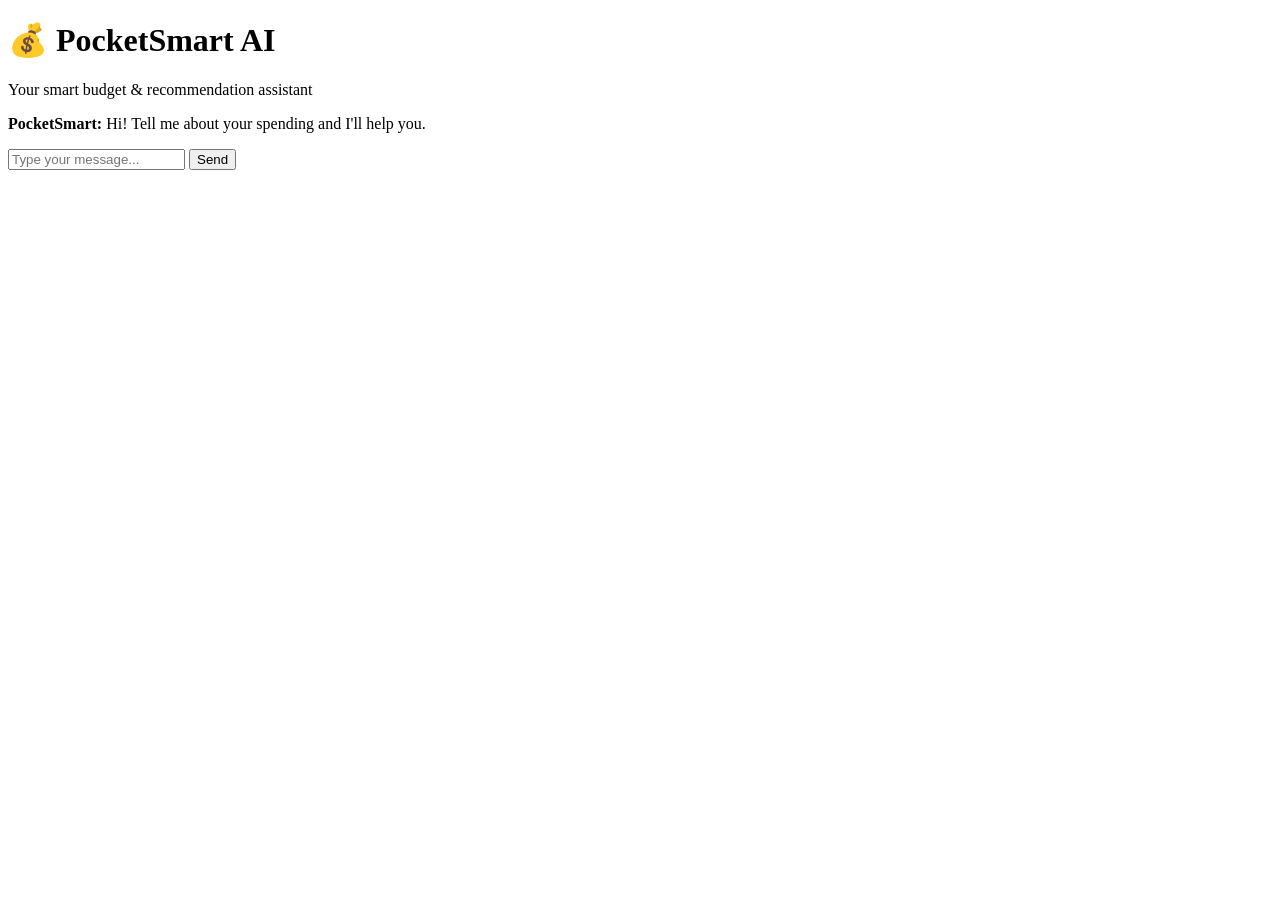
<file: index.html>
<!DOCTYPE html>
<html lang="en">
<head>
    <meta charset="UTF-8">
    <meta name="viewport" content="width=device-width, initial-scale=1.0">
    <title>PocketSmart AI</title>
</head>

<body>

    <h1>💰 PocketSmart AI</h1>

    <p>Your smart budget & recommendation assistant</p>

    <div id="chat-box">
        <p><strong>PocketSmart:</strong> Hi! Tell me about your spending and I'll help you.</p>
    </div>

    <input
        type="text"
        id="message"
        placeholder="Type your message..."
    >

    <button onclick="sendMessage()">Send</button>

    <script>
        async function sendMessage() {
            const input = document.getElementById("message");
            const chatBox = document.getElementById("chat-box");

            const message = input.value.trim();

            if (!message) {
                return;
            }

            chatBox.innerHTML += `
                <p><strong>You:</strong> ${message}</p>
            `;

            input.value = "";

            try {
                const response = await fetch("/chat", {
                    method: "POST",
                    headers: {
                        "Content-Type": "application/json"
                    },
                    body: JSON.stringify({
                        message: message
                    })
                });

                const data = await response.json();

                chatBox.innerHTML += `
                    <p><strong>PocketSmart:</strong> ${data.response}</p>
                `;

            } catch (error) {
                chatBox.innerHTML += `
                    <p><strong>Error:</strong> Could not connect to the server.</p>
                `;
            }
        }
    </script>

</body>
</html>
</file>
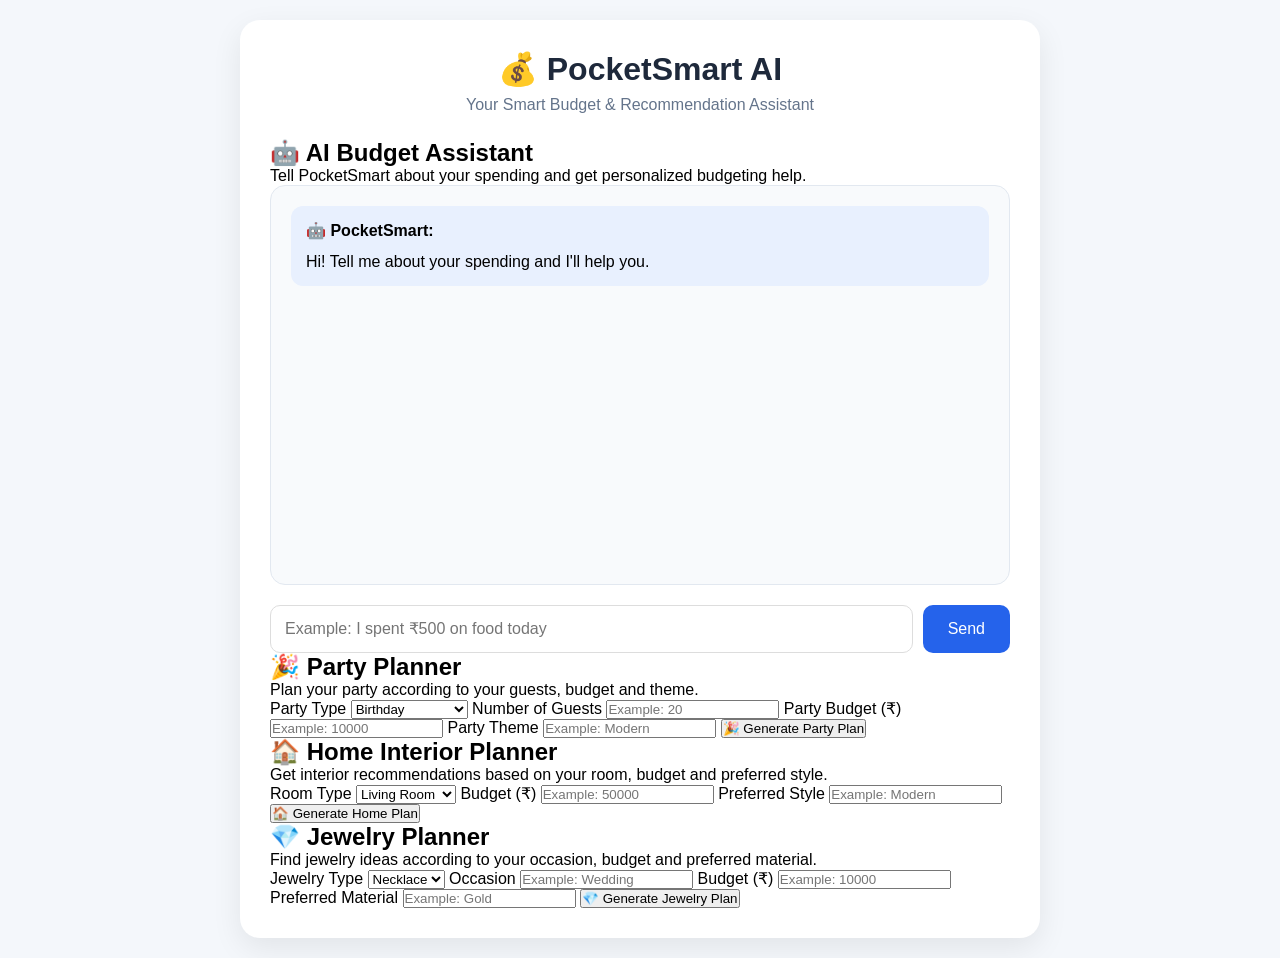
<file: templates/index.html>
<!DOCTYPE html>
<html lang="en">

<head>
    <meta charset="UTF-8">
    <meta name="viewport" content="width=device-width, initial-scale=1.0">

    <title>PocketSmart AI</title>

    <link rel="stylesheet" href="/static/style.css">
</head>

<body>

<div class="container">

    <h1>💰 PocketSmart AI</h1>

    <p class="subtitle">
        Your Smart Budget & Recommendation Assistant
    </p>


    <!-- =========================
         AI CHAT
    ========================== -->

    <div class="planner-card">

        <h2>🤖 AI Budget Assistant</h2>

        <p>
            Tell PocketSmart about your spending and get personalized budgeting help.
        </p>

        <div id="chat-box" class="chat-box">

            <div class="bot-message">
                <strong>🤖 PocketSmart:</strong>
                <p>
                    Hi! Tell me about your spending and I'll help you.
                </p>
            </div>

        </div>

        <div class="input-area">

            <input
                type="text"
                id="message"
                placeholder="Example: I spent ₹500 on food today"
                onkeydown="handleKeyPress(event)"
            >

            <button onclick="sendMessage()">
                Send
            </button>

        </div>

    </div>


    <!-- =========================
         PLANNERS
    ========================== -->

    <div class="planner-grid">


        <!-- PARTY PLANNER -->

        <div class="planner-card">

            <h2>🎉 Party Planner</h2>

            <p>
                Plan your party according to your guests, budget and theme.
            </p>

            <label for="party-type">
                Party Type
            </label>

            <select id="party-type">

                <option value="Birthday">Birthday</option>
                <option value="Wedding">Wedding</option>
                <option value="Anniversary">Anniversary</option>
                <option value="Baby Shower">Baby Shower</option>
                <option value="House Party">House Party</option>
                <option value="Engagement">Engagement</option>
                <option value="Corporate Party">Corporate Party</option>
                <option value="Other">Other</option>

            </select>


            <label for="party-guests">
                Number of Guests
            </label>

            <input
                type="number"
                id="party-guests"
                placeholder="Example: 20"
                min="1"
            >


            <label for="party-budget">
                Party Budget (₹)
            </label>

            <input
                type="number"
                id="party-budget"
                placeholder="Example: 10000"
                min="1"
            >


            <label for="party-theme">
                Party Theme
            </label>

            <input
                type="text"
                id="party-theme"
                placeholder="Example: Modern"
            >


            <button onclick="generatePartyRecommendation()">
                🎉 Generate Party Plan
            </button>

        </div>


        <!-- HOME PLANNER -->

        <div class="planner-card">

            <h2>🏠 Home Interior Planner</h2>

            <p>
                Get interior recommendations based on your room,
                budget and preferred style.
            </p>


            <label for="room-type">
                Room Type
            </label>

            <select id="room-type">

                <option value="Living Room">Living Room</option>
                <option value="Bedroom">Bedroom</option>
                <option value="Kitchen">Kitchen</option>
                <option value="Dining Room">Dining Room</option>
                <option value="Study Room">Study Room</option>
                <option value="Balcony">Balcony</option>

            </select>


            <label for="home-budget">
                Budget (₹)
            </label>

            <input
                type="number"
                id="home-budget"
                placeholder="Example: 50000"
                min="1"
            >


            <label for="home-style">
                Preferred Style
            </label>

            <input
                type="text"
                id="home-style"
                placeholder="Example: Modern"
            >


            <button onclick="generateHomeRecommendation()">
                🏠 Generate Home Plan
            </button>

        </div>


        <!-- JEWELRY PLANNER -->

        <div class="planner-card">

            <h2>💎 Jewelry Planner</h2>

            <p>
                Find jewelry ideas according to your occasion,
                budget and preferred material.
            </p>


            <label for="jewelry-type">
                Jewelry Type
            </label>

            <select id="jewelry-type">

                <option value="Necklace">Necklace</option>
                <option value="Earrings">Earrings</option>
                <option value="Ring">Ring</option>
                <option value="Bracelet">Bracelet</option>
                <option value="Bangle">Bangle</option>
                <option value="Pendant">Pendant</option>

            </select>


            <label for="jewelry-occasion">
                Occasion
            </label>

            <input
                type="text"
                id="jewelry-occasion"
                placeholder="Example: Wedding"
            >


            <label for="jewelry-budget">
                Budget (₹)
            </label>

            <input
                type="number"
                id="jewelry-budget"
                placeholder="Example: 10000"
                min="1"
            >


            <label for="jewelry-material">
                Preferred Material
            </label>

            <input
                type="text"
                id="jewelry-material"
                placeholder="Example: Gold"
            >


            <button onclick="generateJewelryRecommendation()">
                💎 Generate Jewelry Plan
            </button>

        </div>

    </div>

</div>


<script>

/* =========================================
   LOADING INDICATOR
========================================= */

function showLoading(chatBox) {

    removeLoading();

    const loading = document.createElement("div");

    loading.className = "loading-message";
    loading.id = "loading-message";

    loading.innerHTML = `
        <strong>🤖 PocketSmart:</strong>
        Thinking
        <span class="loading-dots">
            <span></span>
            <span></span>
            <span></span>
        </span>
    `;

    chatBox.appendChild(loading);

    chatBox.scrollTop = chatBox.scrollHeight;
}


function removeLoading() {

    const loading =
        document.getElementById("loading-message");

    if (loading) {
        loading.remove();
    }
}


/* =========================================
   CHAT
========================================= */

async function sendMessage() {

    const input =
        document.getElementById("message");

    const chatBox =
        document.getElementById("chat-box");

    const message =
        input.value.trim();

    if (!message) {
        return;
    }


    chatBox.innerHTML += `
        <div class="user-message">

            <strong>👤 You:</strong>

            <p>
                ${escapeHtml(message)}
            </p>

        </div>
    `;

    input.value = "";

    showLoading(chatBox);


    try {

        const response = await fetch(
            "/chat",
            {
                method: "POST",

                headers: {
                    "Content-Type": "application/json"
                },

                body: JSON.stringify({
                    message: message
                })
            }
        );


        const data =
            await response.json();


        removeLoading();


        if (!response.ok) {

            throw new Error(
                getErrorMessage(data)
            );

        }


        chatBox.innerHTML += `
            <div class="bot-message">

                <strong>🤖 PocketSmart:</strong>

                <div class="response-text">
                    ${formatResponse(data.response)}
                </div>

            </div>
        `;


        chatBox.scrollTop =
            chatBox.scrollHeight;


    } catch (error) {

        removeLoading();

        chatBox.innerHTML += `
            <div class="error-message">

                <strong>⚠️ Error:</strong>

                <p>
                    ${escapeHtml(error.message)}
                </p>

            </div>
        `;

    }

}


/* =========================================
   ENTER KEY
========================================= */

function handleKeyPress(event) {

    if (event.key === "Enter") {
        sendMessage();
    }

}


/* =========================================
   PARTY PLANNER
========================================= */

async function generatePartyRecommendation() {

    const partyType =
        document.getElementById("party-type").value;

    const guests =
        document.getElementById("party-guests").value.trim();

    const budget =
        document.getElementById("party-budget").value.trim();

    const theme =
        document.getElementById("party-theme").value.trim();

    const chatBox =
        document.getElementById("chat-box");


    if (!guests || !budget) {

        alert(
            "Please enter the number of guests and your party budget."
        );

        return;
    }


    chatBox.innerHTML += `
        <div class="user-message">

            <strong>👤 Party Request:</strong>

            <p>
                ${escapeHtml(partyType)}
                |
                ${escapeHtml(guests)} guests
                |
                ₹${escapeHtml(budget)}
                |
                ${escapeHtml(theme || "No theme specified")}
            </p>

        </div>
    `;


    showLoading(chatBox);


    try {

        const response =
            await fetch(
                "/generate-party",
                {
                    method: "POST",

                    headers: {
                        "Content-Type": "application/json"
                    },

                    body: JSON.stringify({

                        party_type: partyType,

                        guests: guests,

                        budget: budget,

                        theme: theme

                    })
                }
            );


        const data =
            await response.json();


        removeLoading();


        if (!response.ok) {

            throw new Error(
                getErrorMessage(data)
            );

        }


        chatBox.innerHTML += `
            <div class="bot-message">

                <strong>🤖 PocketSmart:</strong>

                <div class="response-text">
                    ${formatResponse(data.response)}
                </div>

            </div>
        `;


        chatBox.scrollTop =
            chatBox.scrollHeight;


    } catch (error) {

        removeLoading();

        chatBox.innerHTML += `
            <div class="error-message">

                <strong>⚠️ Error:</strong>

                <p>
                    ${escapeHtml(error.message)}
                </p>

            </div>
        `;

    }

}


/* =========================================
   HOME PLANNER
========================================= */

async function generateHomeRecommendation() {

    const roomType =
        document.getElementById("room-type").value;

    const budget =
        document.getElementById("home-budget").value.trim();

    const style =
        document.getElementById("home-style").value.trim();

    const chatBox =
        document.getElementById("chat-box");


    if (!budget) {

        alert(
            "Please enter your home interior budget."
        );

        return;
    }


    chatBox.innerHTML += `
        <div class="user-message">

            <strong>👤 Home Request:</strong>

            <p>
                ${escapeHtml(roomType)}
                |
                ₹${escapeHtml(budget)}
                |
                ${escapeHtml(style || "No style specified")}
            </p>

        </div>
    `;


    showLoading(chatBox);


    try {

        const response =
            await fetch(
                "/generate-home",
                {
                    method: "POST",

                    headers: {
                        "Content-Type": "application/json"
                    },

                    body: JSON.stringify({

                        room_type: roomType,

                        budget: budget,

                        style: style

                    })
                }
            );


        const data =
            await response.json();


        removeLoading();


        if (!response.ok) {

            throw new Error(
                getErrorMessage(data)
            );

        }


        chatBox.innerHTML += `
            <div class="bot-message">

                <strong>🤖 PocketSmart:</strong>

                <div class="response-text">
                    ${formatResponse(data.response)}
                </div>

            </div>
        `;


        chatBox.scrollTop =
            chatBox.scrollHeight;


    } catch (error) {

        removeLoading();

        chatBox.innerHTML += `
            <div class="error-message">

                <strong>⚠️ Error:</strong>

                <p>
                    ${escapeHtml(error.message)}
                </p>

            </div>
        `;

    }

}


/* =========================================
   JEWELRY PLANNER
========================================= */

async function generateJewelryRecommendation() {

    const jewelryType =
        document.getElementById("jewelry-type").value;

    const occasion =
        document.getElementById("jewelry-occasion").value.trim();

    const budget =
        document.getElementById("jewelry-budget").value.trim();

    const material =
        document.getElementById("jewelry-material").value.trim();

    const chatBox =
        document.getElementById("chat-box");


    if (!occasion || !budget) {

        alert(
            "Please enter the occasion and jewelry budget."
        );

        return;
    }


    chatBox.innerHTML += `
        <div class="user-message">

            <strong>👤 Jewelry Request:</strong>

            <p>
                ${escapeHtml(jewelryType)}
                |
                ${escapeHtml(occasion)}
                |
                ₹${escapeHtml(budget)}
                |
                ${escapeHtml(material || "No material specified")}
            </p>

        </div>
    `;


    showLoading(chatBox);


    try {

        const response =
            await fetch(
                "/generate-jewelry",
                {
                    method: "POST",

                    headers: {
                        "Content-Type": "application/json"
                    },

                    body: JSON.stringify({

                        jewelry_type: jewelryType,

                        occasion: occasion,

                        budget: budget,

                        material: material

                    })
                }
            );


        const data =
            await response.json();


        removeLoading();


        if (!response.ok) {

            throw new Error(
                getErrorMessage(data)
            );

        }


        chatBox.innerHTML += `
            <div class="bot-message">

                <strong>🤖 PocketSmart:</strong>

                <div class="response-text">
                    ${formatResponse(data.response)}
                </div>

            </div>
        `;


        chatBox.scrollTop =
            chatBox.scrollHeight;


    } catch (error) {

        removeLoading();

        chatBox.innerHTML += `
            <div class="error-message">

                <strong>⚠️ Error:</strong>

                <p>
                    ${escapeHtml(error.message)}
                </p>

            </div>
        `;

    }

}


/* =========================================
   ERROR HANDLING
========================================= */

function getErrorMessage(data) {

    if (!data) {
        return "Request failed.";
    }


    if (typeof data.detail === "string") {
        return data.detail;
    }


    if (Array.isArray(data.detail)) {

        return data.detail
            .map(item => {

                if (item.msg) {
                    return item.msg;
                }

                return JSON.stringify(item);

            })
            .join(", ");

    }


    return JSON.stringify(data);

}


/* =========================================
   RESPONSE FORMATTING
========================================= */

function formatResponse(text) {

    if (!text) {
        return "No response received.";
    }


    let result =
        escapeHtml(String(text));


    /*
       Bold:
       **text**
    */

    result =
        result.replace(
            /\*\*(.*?)\*\*/g,
            "<strong>$1</strong>"
        );


    /*
       Headings:
       ### Heading
    */

    result =
        result.replace(
            /^### (.*)$/gm,
            "<h3>$1</h3>"
        );


    result =
        result.replace(
            /^## (.*)$/gm,
            "<h2>$1</h2>"
        );


    /*
       Bullet points
    */

    result =
        result.replace(
            /^\* (.*)$/gm,
            "• $1"
        );


    /*
       Horizontal rules
    */

    result =
        result.replace(
            /^---$/gm,
            "<hr>"
        );


    /*
       New lines
    */

    result =
        result.replace(
            /\n/g,
            "<br>"
        );


    return result;

}


/* =========================================
   HTML ESCAPING
========================================= */

function escapeHtml(text) {

    const div =
        document.createElement("div");

    div.textContent = text;

    return div.innerHTML;

}

</script>

</body>
</html>
</file>
<file: static/style.css>
* {
    box-sizing: border-box;
    margin: 0;
    padding: 0;
}


body {
    font-family: Arial, sans-serif;

    background: #f4f7fb;

    min-height: 100vh;

    display: flex;
    justify-content: center;
    align-items: center;

    padding: 20px;
}


.container {
    width: 100%;
    max-width: 800px;

    background: white;

    padding: 30px;

    border-radius: 20px;

    box-shadow:
        0 10px 30px rgba(0, 0, 0, 0.08);
}


/* ============================= */
/* HEADER */
/* ============================= */

h1 {
    text-align: center;

    margin-bottom: 8px;

    color: #1e293b;
}


.subtitle {
    text-align: center;

    color: #64748b;

    margin-bottom: 25px;
}


/* ============================= */
/* FEATURE BUTTONS */
/* ============================= */

.feature-buttons {
    display: grid;

    grid-template-columns:
        repeat(3, 1fr);

    gap: 12px;

    margin-bottom: 20px;
}


.feature-buttons button {
    padding: 14px 10px;

    border: none;

    border-radius: 12px;

    background: #2563eb;

    color: white;

    font-size: 15px;

    cursor: pointer;

    transition: 0.2s;
}


.feature-buttons button:hover {
    transform: translateY(-2px);

    opacity: 0.9;
}


/* ============================= */
/* HOME INTERIOR FORM */
/* ============================= */

.feature-form {
    display: none;

    background: #f8fafc;

    padding: 20px;

    border-radius: 15px;

    margin-bottom: 20px;

    border: 1px solid #e2e8f0;
}


.feature-form h2 {
    margin-bottom: 20px;

    color: #1e293b;
}


.feature-form label {
    display: block;

    margin-top: 14px;

    margin-bottom: 6px;

    font-weight: bold;

    color: #334155;
}


.feature-form input,
.feature-form select {
    width: 100%;

    padding: 12px;

    border: 1px solid #cbd5e1;

    border-radius: 10px;

    font-size: 15px;

    background: white;
}


.feature-form input:focus,
.feature-form select:focus {
    outline: none;

    border-color: #2563eb;
}


.feature-form > button {
    width: 100%;

    margin-top: 20px;

    padding: 14px;

    border: none;

    border-radius: 10px;

    background: #16a34a;

    color: white;

    font-size: 16px;

    cursor: pointer;
}


.feature-form > button:hover {
    opacity: 0.9;
}


/* ============================= */
/* CHAT BOX */
/* ============================= */

.chat-box {
    height: 400px;

    overflow-y: auto;

    padding: 20px;

    background: #f8fafc;

    border-radius: 15px;

    margin-bottom: 20px;

    border: 1px solid #e2e8f0;
}


/* ============================= */
/* CHAT MESSAGES */
/* ============================= */

.bot-message,
.user-message {
    padding: 12px 15px;

    margin-bottom: 12px;

    border-radius: 12px;

    line-height: 1.6;
}


.bot-message {
    background: #e8f0fe;

    text-align: left;
}


.user-message {
    background: #dbeafe;

    text-align: right;
}


.bot-message p,
.user-message p {
    margin-top: 5px;
}


/* ============================= */
/* GEMINI RESPONSE */
/* ============================= */

.response-text {
    margin-top: 8px;

    line-height: 1.7;
}


.response-text h1,
.response-text h2,
.response-text h3 {
    margin-top: 15px;

    margin-bottom: 8px;

    text-align: left;
}


.response-text hr {
    border: none;

    border-top: 1px solid #cbd5e1;

    margin: 15px 0;
}


/* ============================= */
/* INPUT AREA */
/* ============================= */

.input-area {
    display: flex;

    gap: 10px;
}


.input-area input {
    flex: 1;

    padding: 14px;

    border: 1px solid #ddd;

    border-radius: 10px;

    font-size: 16px;
}


.input-area input:focus {
    outline: none;

    border-color: #2563eb;
}


.input-area button {
    padding: 14px 25px;

    border: none;

    border-radius: 10px;

    background: #2563eb;

    color: white;

    font-size: 16px;

    cursor: pointer;
}


.input-area button:hover {
    opacity: 0.9;
}


/* ============================= */
/* ERROR MESSAGE */
/* ============================= */

.error-message {
    padding: 12px;

    margin-bottom: 12px;

    border-radius: 10px;

    background: #fee2e2;

    color: #991b1b;
}


/* ============================= */
/* MOBILE RESPONSIVE DESIGN */
/* ============================= */

@media (max-width: 600px) {

    .container {
        padding: 20px;
    }


    .feature-buttons {
        grid-template-columns: 1fr;
    }


    .chat-box {
        height: 350px;
    }


    .input-area {
        flex-direction: column;
    }


    .input-area button {
        width: 100%;
    }

}/* Loading indicator */

.loading-message {
    background: #f8fafc;
    border-left: 4px solid #8b5cf6;
    padding: 14px 17px;
    margin-bottom: 12px;
    border-radius: 14px;
    color: #64748b;
}

.loading-dots {
    display: inline-flex;
    gap: 5px;
    margin-left: 6px;
}

.loading-dots span {
    width: 7px;
    height: 7px;
    background: #6366f1;
    border-radius: 50%;
    animation: loading 1.2s infinite;
}

.loading-dots span:nth-child(2) {
    animation-delay: 0.2s;
}

.loading-dots span:nth-child(3) {
    animation-delay: 0.4s;
}

@keyframes loading {

    0%,
    60%,
    100% {
        opacity: 0.3;
        transform: translateY(0);
    }

    30% {
        opacity: 1;
        transform: translateY(-4px);
    }
}
</file>
